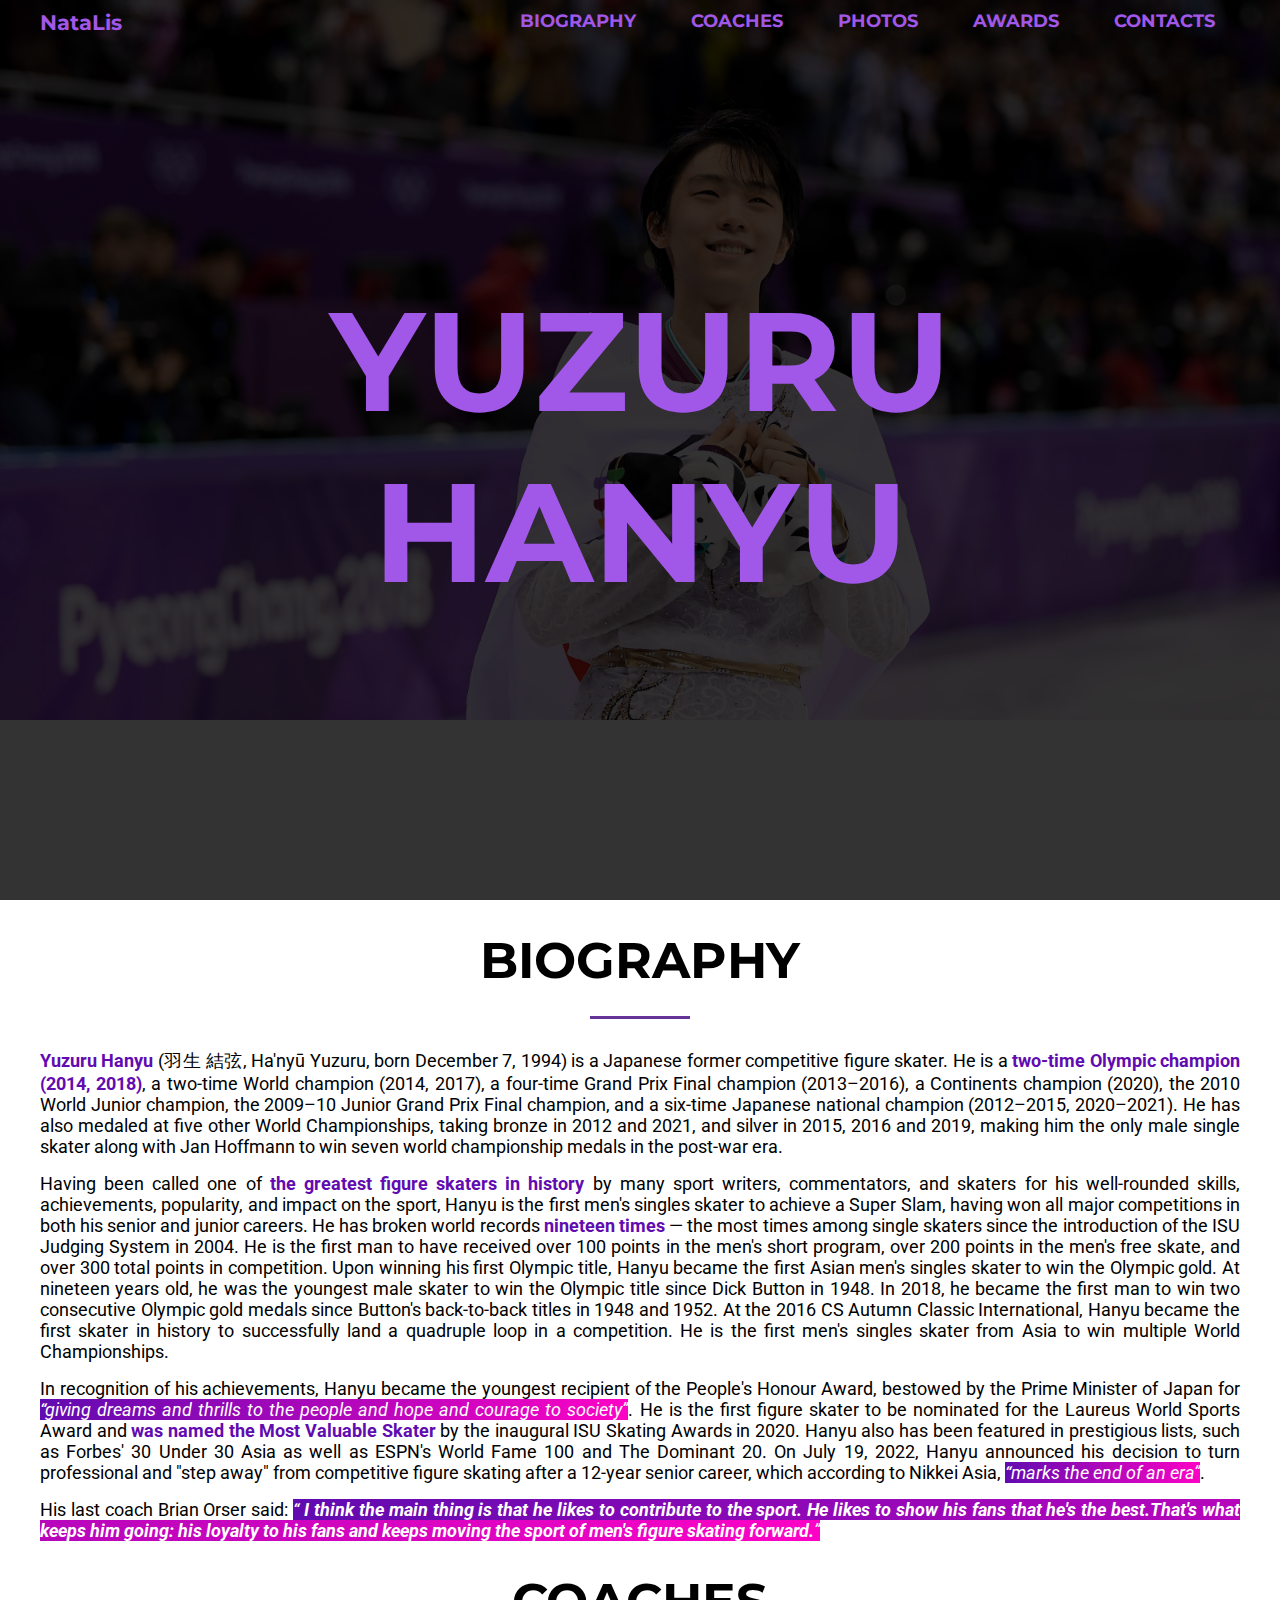
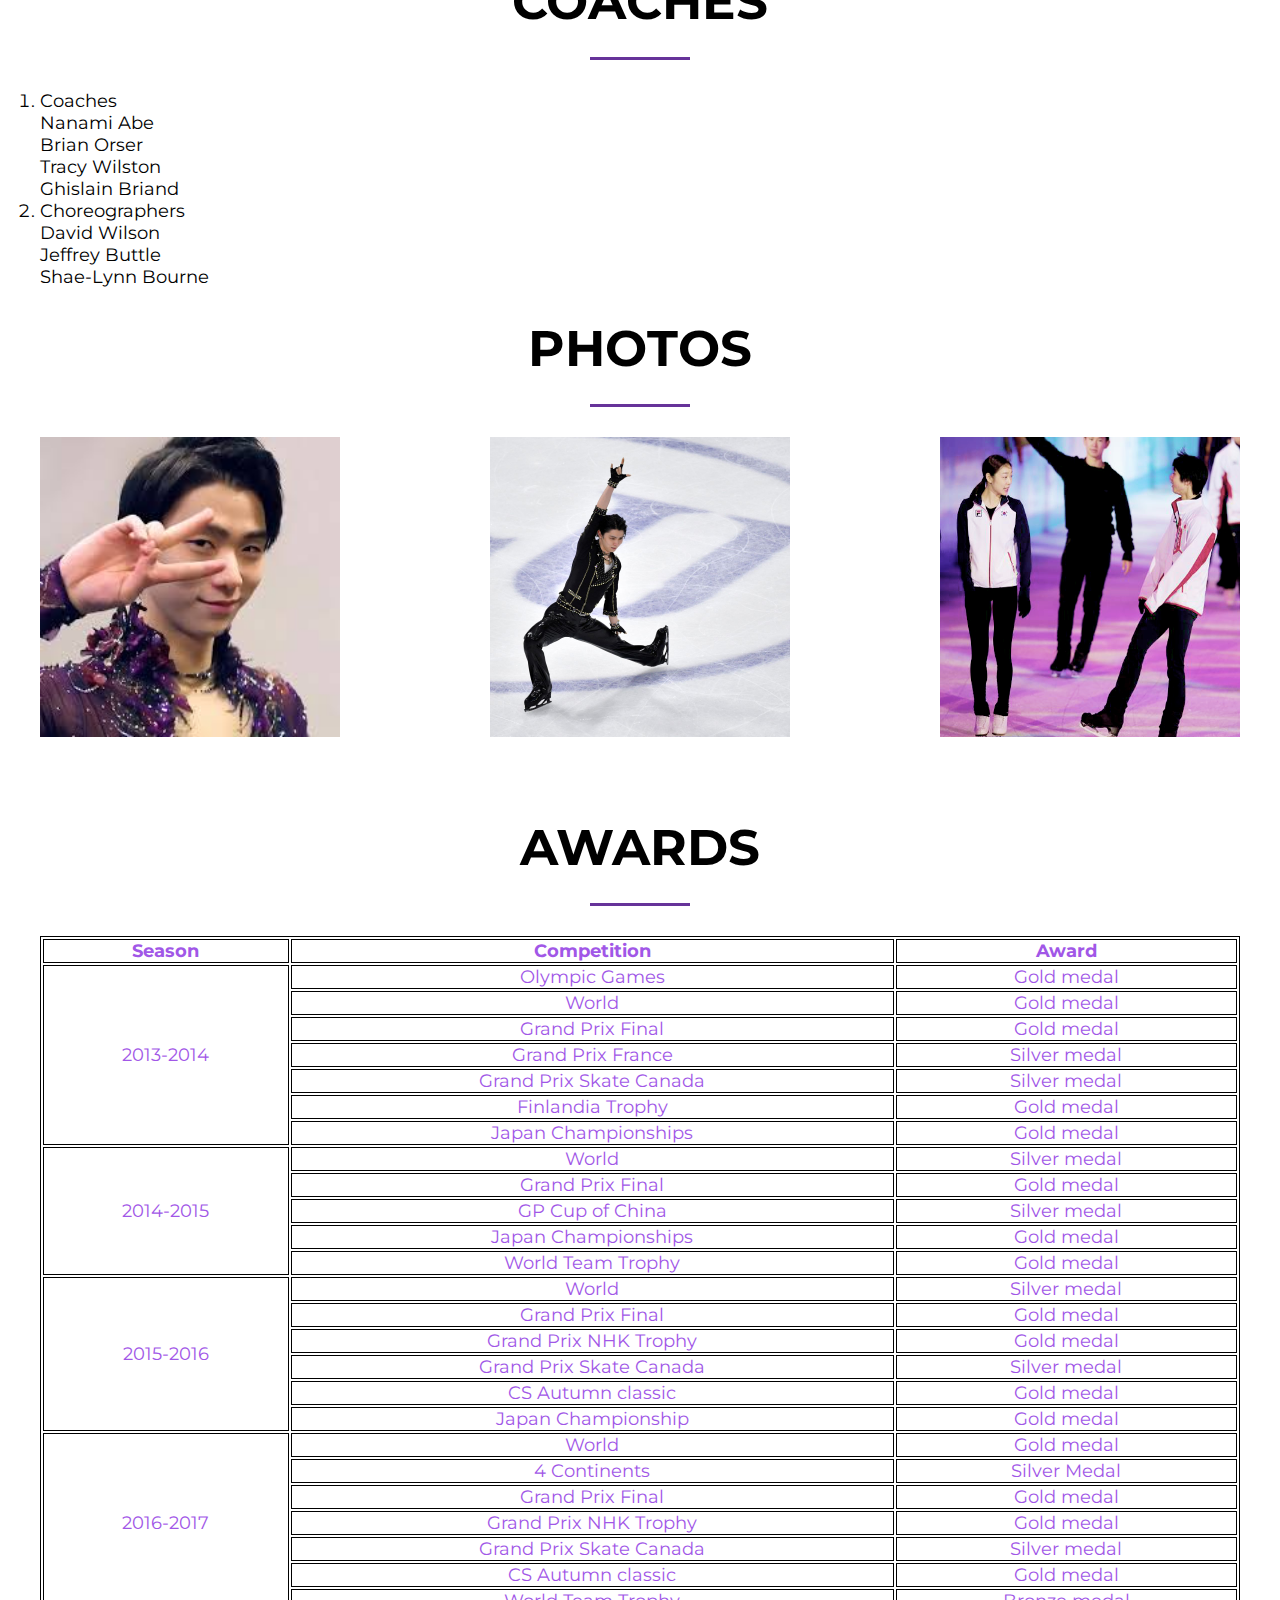
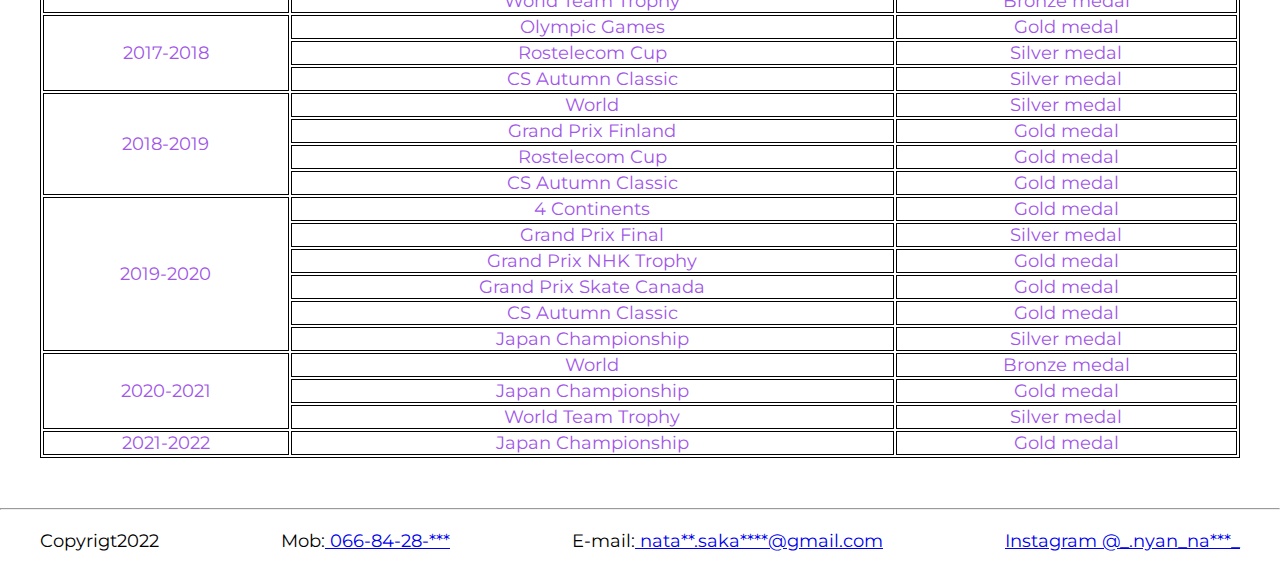
<file: index.html>
<!DOCTYPE html>
<html lang="en">
<head>
    <meta charset="UTF-8">
    <meta http-equiv="X-UA-Compatible" content="IE=edge">
    <meta name="viewport" content="width=device-width, initial-scale=1.0">

    <!-- ADD CSS-->
    <link rel="stylesheet" href="style.css">

    <!-- ADD GOOGLE FONTS-->
    <link href="https://fonts.googleapis.com/css2?family=Montserrat&family=Roboto&display=swap" rel="stylesheet">

    <!-- ADD ICONS LIBRARIES-->
    <link rel="stylesheet" href="https://unicons.iconscout.com/release/v4.0.0/css/line.css">

    <!--TITLE OF SITE-->
    <title>Yuzuru Hanyu</title>
</head>
<body>
    <!--HEADER WRAPPERS (ADDED FOR DESIGN)-->
    <section class="intro_wrapper">
        <div class="intro_block">

            <!-- <HEADER> -->
            <header class="header">

                <!-- ADD <DIV> WITH container CLASS FOR ADD SOME DESIGN IN FUTHER WORK-->
                <div class="container">

                    <!-- ADD <DIV> WITH header_inner CLASS FOR ADD SOME DESIGN IN FUTHER WORK -->
                   <div class="header_inner">

                    <!-- USE TITLE TEG <H3> FOR CREATING SOMETHING LIKE LOGO(DESIGN FEATURE)-->
                    <h3 class="logo">NataLis</h3>

                    <!-- ADD <NAV> FOR NAVIGATION-->
                    <nav class="header_nav">

                        <!-- USE <A> - LINK TEG , WHERE href ="..." IS THE LINK DIRECTORY (# + ID'S NAME)-->
                        <a href = "#biograhpy" class = "nav_link">Biography</a>
                        <a href = "#coaches" class = "nav_link">Coaches</a>
                        <a href = "#photos" class = "nav_link">Photos</a>
                        <a href = "#awards" class = "nav_link">Awards</a>
                        <a href = "#contacts" class = "nav_link">Contacts</a>
                    </nav>
                   </div>
                </div>
            </header>

            <!-- WORK WITH TITLE OF THIS  SECTION-->
            <div class="container">
                <div class="intro_title_cont">
                    <!--USE <H1> - TEG FOT MAIN TITLE-->
                    <h1 class="intro_title">Yuzuru  Hanyu</h1>
                </div>
            </div>
    
        </div>
    </section>

    <!--FIRST BLOCK-->
    <section class="first_block">
        <div class="container">
            <div class="section_title_container">

                <!--USE <H2> - TEG FOT TITLE, THAT LESS IMPORTANT THAN H1-->
                <!--HERE YOU CAN SEE ID = "BIOGRAPHY", THAT MEANS, WHEN YOU CLICK ON  <a href = "#biograhpy" class = "nav_link">Biography</a> YOU WILL GO HERE -->
                <h2 class="section_title" id="biograhpy">Biography</h2>
            </div>
            
            <!-- TEGS FOR TEXT FORMATING-->
            <!--tegs <mark>, <strong> = <b>, <em> = <i>  -->
            <!-- TEG <q></q> - FOR QUOTATION-->

                <!--<ARTICLE> - FOR TEXT AREA-->
            <article class="article">

                <!--<P> - TEG FOR PARAGRAPH-->
                <!--<SPAN> - TEG FOR INLINE TEXT-->
                


                <p><span class="specific_color">Yuzuru Hanyu </span>(羽生 結弦, Ha'nyū Yuzuru, born December 7, 1994) is a
                     Japanese former competitive figure skater. He is a<span class="specific_color"> two-time Olympic champion 
                    (2014, 2018)</span>, a two-time World champion (2014, 2017), a four-time Grand Prix Final
                    champion (2013–2016), a  Continents champion (2020), the 2010 World Junior champion,
                    the 2009–10 Junior Grand Prix Final champion, and a six-time Japanese national champion 
                    (2012–2015, 2020–2021). He has also medaled at five other World Championships, 
                    taking bronze in 2012 and 2021, and silver in 2015, 2016 and 2019, making him the
                    only male single skater along with Jan Hoffmann to win seven world championship medals 
                    in the post-war era. </p>
                <p>Having been called one of <span class="specific_color">the greatest figure skaters in history</span> by many sport writers,
                    commentators, and skaters for his well-rounded skills, achievements, popularity, and impact 
                    on the sport, Hanyu is the first men's singles skater to achieve a Super Slam, having won 
                    all major competitions in both his senior and junior careers. He has broken world records
                    <span class="specific_color">nineteen times</span> — the most times among single skaters since the introduction of the ISU Judging
                    System in 2004. He is the first man to have received over 100 points in the men's short
                    program, over 200 points in the men's free skate, and over 300 total points in competition. 
                    Upon winning his first Olympic title, Hanyu became the first Asian men's singles skater to 
                    win the Olympic gold. At nineteen years old, he was the youngest male skater to win the Olympic 
                    title since Dick Button in 1948. In 2018, he became the first man to win two consecutive Olympic 
                    gold medals since Button's back-to-back titles in 1948 and 1952. At the 2016 CS Autumn Classic 
                    International, Hanyu became the first skater in history to successfully land a quadruple loop in a 
                    competition. He is the first men's singles skater from Asia to win multiple World Championships.</p>
                
                <!--QUOTATION-->
                <p>In recognition of his achievements, Hanyu became the youngest recipient of the People's Honour Award,
                     bestowed by the Prime Minister of Japan for <mark><i><q>giving dreams and thrills to the people and hope and 
                     courage to society</q></i></mark>. He is the first figure skater to be nominated for the Laureus World Sports Award
                      and <span class="specific_color">was named the Most Valuable Skater</span> by the inaugural ISU Skating Awards in 2020. Hanyu also has been 
                      featured in prestigious lists, such as Forbes' 30 Under 30 Asia as well as ESPN's World Fame 100 and The 
                      Dominant 20. On July 19, 2022, Hanyu announced his decision to turn professional and "step away" from 
                      competitive figure skating after a 12-year senior career, which according to Nikkei Asia, <mark><em><q>marks the end
                    of an era</q></em></mark>.</p>


                <p>His last coach Brian Orser said: <mark><i><q><strong> I think the main thing is that he likes to contribute to the sport. 
                    He likes to show his fans that he's the best.That's what keeps him going: his loyalty to his fans and keeps
                    moving the sport of men's figure skating forward.</strong></q></i> </mark></p>
                

            </article>

        </div>


        <!--SECOND BLOCK-->
        <section class="second_block">
            <div class="container">
                <div class="section_title_container">
                    <h2 class="section_title" id="coaches">Coaches</h2>
                </div>

                <div class="section2_list">

                    <!--LIST -->
                    <!--<OL></OL> - FOR ORDERED LIST-->
                    <!--<UL></UL> - FOR INORDERED LIST-->
                    <!-- <LI></LI> FOR LIST OPTIONS-->
                    <ol>
                        <li>Coaches</li>
                        <ul>
                            <li><i class="uil uil-minus"></i>Nanami Abe</li>
                            <li><i class="uil uil-minus"></i>Brian Orser</li>
                            <li><i class="uil uil-minus"></i>Tracy Wilston</li>
                            <li><i class="uil uil-minus"></i>Ghislain Briand</li>
                        </ul>
                        <li>Choreographers</li>
                        <ul>
                            <li><i class="uil uil-minus"></i>David Wilson</li>
                            <li><i class="uil uil-minus"></i>Jeffrey Buttle</li>
                            <li><i class="uil uil-minus"></i> Shae-Lynn Bourne</li>
                        </ul>
                    </ol>
                </div>
            </div>
        </section>


        <!--THIRD BLOCK-->
        <!--PHOTOES-->
        <section class="third_block">
            <div class="container">
                <div class="section_title_container">
                    <h2 class="section_title" id="photos">Photos</h2>
                </div>

                <!--WE MAKE <DIV> WITH PHOTOS CLASS FOR WRAPPING ALL ELEMENTS THAT CONNECT TO PHOTO(FOR DESIGN)-->
                <div class="photos">

                    <!-- WE MAKE <DIV> WITH PHOTO CLASS THAT WILL HELP US TO HIDE SOME ELEMENTS(DESIGN)-->
                    <div class="photo">
                        <!-- DIV JUST FOR DESIGN -->
                        <div class="photo_background">

                            <!--TEXT THAT DESCRIBE THE PICTURE(0 LINKS, 1 LINKS OR 2)-->
                            <div class="photo_text">No links</div>

                            <!--USE TEG <IMG> FOR PHOTO INSERTION-->
                                <!--ATRIBUTE SRC USED FOR PICTURE DIRECTORY-->
                            <img src="pictures/photoblock1.jfif" alt="">
                        </div>
                    </div>


                    <!--ONE LINK IMAGE-->
                    <div class="photo">
                       <div class="photo_background">
                        <div class="photo_text">1 link</div>

                        <!--LINK FOR IMAGE-->
                        <a href="https://olympics.com/ru/video/hanyu-yuzuru-beijing2022-moments"  target="_blank">
                            <img src="pictures/photoblock2.jfif" alt="">
                        
                        </a>
                       </div>
                    </div>

                    <!--MULTI LINK IMAGE-->
                    <div class="photo">
                        <div class="photo_background">
                            <div class="photo_text">2 links</div>

                            <!-- USE ATTRIBUTE USEMAP AND WRITE # + MAP'S NAME-->
                            <img src="pictures/YUNYUZ.JPEG" alt="" usemap="#map_rect">

                            <!--MAP FOR MULTI LINKS-->
                            <map name="map_rect">

                                <!--INDICATE AREA FOR OUR MULTI LINKS IMAGE-->
                                <area shape="rect" coords="0,0,150,150" href="https://en.wikipedia.org/wiki/Yuna_Kim" alt="" target="_blank" class="left_corner">
                                <area shape="rect" coords="150,0, 300,150" href="https://pin.it/3i7PUiy" alt="" target="_blank" class="right_corner">
                            </map>
                        </div>
                    </div>
                    
                </div>



            </div>
        </section>


        <!--FOURTH BLOCK-->
        <section class="fourth_block">
            <div class="container">
                
                <div class="section_title_container">

                    
                    <h2 class="section_title" id="awards">Awards</h2>
                </div>


                <!--<TABLE> - TEG FOR TABLE-->
                <table class="section4_table">
                    <!--<tr> - TABLE ROW-->
                    <tr>
                        <!--<th> - TABLE HEAD(USE ONLY FOR FIRST ROW'S CEL)-->
                        <th>Season</th>
                        <th>Competition</th>
                        <th>Award</th>
                    </tr>
                    <tr>
                        <!--<td> - TABLE DATA (FOR CELS)-->
                            <!--ROWSPAN = "NUMBER" - FOR UNITING -->
                        <td rowspan="7">2013-2014</td>
                        <td>Olympic Games</td>
                        <td>Gold medal</td>
                    </tr>
                    <tr>
                        <td>World</td>
                        <td>Gold medal</td>
                    </tr>
                    <tr>
                        <td>Grand Prix Final</td>
                        <td>Gold medal</td>
                    </tr>
                    <tr>
                        <td>Grand Prix France</td>
                        <td>Silver medal</td>
                    </tr>
                    <tr>
                        <td>Grand Prix Skate Canada</td>
                        <td>Silver medal</td>
                    </tr>
                    <tr>
                        <td>Finlandia Trophy</td>
                        <td>Gold medal</td>
                    </tr>
                    <tr>
                        <td>Japan Championships</td>
                        <td>Gold medal</td>
                    </tr>
                    <tr>
                        <td rowspan="5">2014-2015</td>
                        <td>World</td>
                        <td>Silver medal</td>
                    </tr>
                    <tr>
                        <td>Grand Prix Final</td>
                        <td>Gold medal</td>
                    </tr>
                    <tr>
                        <td>GP Cup of China</td>
                        <td>Silver medal</td>
                    </tr>
                    <tr>
                        <td>Japan Championships</td>
                        <td>Gold medal</td>
                    </tr>
                    <tr>
                        <td>World Team Trophy</td>
                        <td>Gold medal</td>
                    </tr>
                    <tr>
                        <td rowspan="6">2015-2016</td>
                        <td>World</td>
                        <td>Silver medal</td>
                    </tr>
                    <tr>
                        <td>Grand Prix Final</td>
                        <td>Gold medal</td>
                    </tr>
                    <tr>
                        <td>Grand Prix NHK Trophy</td>
                        <td>Gold medal</td>
                    </tr>
                    <tr>
                        <td>Grand Prix Skate Canada</td>
                        <td>Silver medal</td>
                    </tr>
                    <tr>
                        <td>CS Autumn classic</td>
                        <td>Gold medal</td>
                    </tr>
                    <tr>
                        <td>Japan Championship</td>
                        <td>Gold medal</td>
                    </tr>
                    <tr>
                        <td rowspan="7">2016-2017</td>
                        <td>World</td>
                        <td>Gold medal</td>
                    </tr>
                    <tr>
                        <td>4 Continents</td>
                        <td>Silver Medal</td>
                    </tr>
                    <tr>
                        <td>Grand Prix Final</td>
                        <td>Gold medal</td>
                    </tr>
                    <tr>
                        <td>Grand Prix NHK Trophy</td>
                        <td>Gold medal</td>
                    </tr>
                    <tr>
                        <td>Grand Prix Skate Canada</td>
                        <td>Silver medal</td>
                    </tr>
                    <tr>
                        <td>CS Autumn classic</td>
                        <td>Gold medal</td>
                    </tr>
                    <tr>
                        <td>World Team Trophy</td>
                        <td>Bronze medal</td>
                    </tr>
                    <tr>
                        <td rowspan="3">2017-2018</td>
                        <td>Olympic Games</td>
                        <td>Gold medal</td>
                    </tr>
                    <tr>
                        <td>Rostelecom Cup</td>
                        <td>Silver medal</td>
                    </tr>
                    <tr>
                        <td>CS Autumn Classic</td>
                        <td>Silver medal</td>
                    </tr>
                    <tr>
                        <td rowspan="4">2018-2019</td>
                        <td>World</td>
                        <td>Silver medal</td>
                    </tr>
                    <tr>
                        <td>Grand Prix Finland</td>
                        <td>Gold medal</td>
                    </tr>
                    <tr>
                        <td>Rostelecom Cup</td>
                        <td>Gold medal</td>
                    </tr>
                    <tr>
                        <td>CS Autumn Classic</td>
                        <td>Gold medal</td>
                    </tr>
                    <tr>
                        <td rowspan="6">2019-2020</td>
                        <td>4 Continents</td>
                        <td>Gold medal</td>
                    </tr>
                    <tr>
                        <td>Grand Prix Final</td>
                        <td>Silver medal</td>
                    </tr>
                    <tr>
                        <td>Grand Prix NHK Trophy</td>
                        <td>Gold medal</td>
                    </tr>
                    <tr>
                        <td>Grand Prix Skate Canada</td>
                        <td>Gold medal</td>
                    </tr>
                    <tr>
                        <td>CS Autumn Classic</td>
                        <td>Gold medal</td>
                    </tr>
                    <tr>
                        <td>Japan Championship</td>
                        <td>Silver medal</td>
                    </tr>
                    <tr>
                        <td rowspan="3">2020-2021</td>
                        <td>World</td>
                        <td>Bronze medal</td>
                    </tr>
                    <tr>
                        <td>Japan Championship</td>
                        <td>Gold medal</td>
                    </tr>
                    <tr>
                        <td>World Team Trophy</td>
                        <td>Silver medal</td>
                    </tr>
                    <tr>
                        <td>2021-2022</td>
                        <td>Japan Championship</td>
                        <td>Gold medal</td>
                    </tr>
                </table>

            </div>
        </section>

        <!--FOOTER-->
        <hr>
        <footer class="footer" id="contacts">
            <div class="container">
                <div class="footer_cont">
                    <div class="footer_section">Copyrigt2022</div>


                    <!--LINK FOR TEL:<a href="tel:NUMBER"> -->
                    <div class="footer_section">Mob:<a href="tel:0668428577"> 066-84-28-***</a></div>


                    <!--LINK FOR MAIL  <a href="mailto:adress@gmail">-->
                    <div class="footer_section">E-mail:<a href="mailto:"> nata**.saka****@gmail.com</a></div>

                    <!--FOR INSTAGRAM AND TELEGRAM WE USE LINK WITHOUT ANY SPECIAL WORDS-->
                    <div class="footer_section"><a href="#">Instagram @_.nyan_na***_</a></div>
                </div>

            </div>
        </footer>
    </section>
    
</body>
</html>
</file>
<file: style.css>
/*font-family: 'Montserrat', sans-serif;*/
/*font-family: 'Roboto', sans-serif;*/

/*DEFAULT SETTINGS*/
*{
    box-sizing: border-box;
    padding: 0;
    margin: 0;
}
body{
    padding: 0;
    font-family: 'Montserrat', sans-serif;
    font-size: 18px;
    
}
.container{
    max-width: 1200px;
    width: 100%;
    margin: 0 auto;
    position: relative;
}
.intro_block{
    background: rgba(0, 0, 0, .8);
    z-index: 1000;
    height: 100vh;
    display: flex;
    flex-direction: column;
    justify-content: center;
}
.intro_wrapper{
    height: 100vh;
    background: url("pictures/yh3.jfif");
    background-size: 100%;
    background-repeat: no-repeat;
    position: relative;
}

.intro_title{
    text-transform:uppercase;
    color: rgb(161, 87, 231);
    font-size: 140px;
    text-align: center;
    display: flex;
    flex-direction: column;
    justify-content: center;

}
.intro_title_cont{
    width: 980px;
    height: 350px;
    margin: 0 auto;
}


/*HEADER*/

.header{
    top: 10px;
    left: 0;
    right: 0;
    width: 100%;
    text-align: center; 
    position: absolute;
    z-index: 1000;
}
.header_inner{
    display: flex;
    justify-content: space-between;
}
.logo{
    color: rgb(161, 87, 231);
}
.header_nav{
    text-transform: uppercase;
    font-weight: bold;
    
}
.nav_link{
    text-decoration: none;
    color: rgb(161, 87, 231);
    transition: color .2s linear;
    position: relative;

    vertical-align: top;
    display: inline-block;
    margin: 0 25px;
}

.nav_link:hover{
    color: rgb(253, 2, 198);
}

.nav_link:after{
    position: absolute;
    content: "";
    width: 100%;
    background-color: rgb(253, 2, 198);
    height: 2px;
    display: block;
    left: 0;
    z-index: 1;
    top: 100%;
    opacity: 0;
    transition: opacity .2s linear;
}

.nav_link:hover:after{
    opacity: 1;
} 


/*SECTION 1*/

.first_block{
    /*background: url("../first lab/pictures/first_section.jpeg");*/
    height: 100vh;

}
.section_title_container{
    margin: 30px auto;
}
.section_title{
    text-transform: uppercase;
    font-size: 50px;
    text-align: center;
}
.section_title:after{
    content: "";
    width: 100px;
    height: 3px;
    background: rebeccapurple;
    display: block;
    top: 100%;
    margin: 25px auto 0;
}

.article{
    font-family: 'Roboto', sans-serif;
    text-align: justify;
}
.specific_color{
    font-weight: bolder;
    color:rgb(97, 11, 176);
}

mark{
    background: linear-gradient(to right, rgb(97, 11, 176), rgb(253, 2, 198));
    color: white;
}

/*section2*/

.section2_list ul{
    list-style: none;

}

/*SECTION 3*/
.photos{
    display: flex;
    justify-content: space-between;
}
.photo img{
    width: 300px;
    height: 300px;
    display: block;
    transition: opacity .3s linear;
}
.photo{
    overflow: hidden;
}
.photo:hover img{
    opacity: .2;
}

.photo_background{
    background: linear-gradient(to right, rgb(97, 11, 176), rgb(253, 2, 198));
    display: block;
    position: relative;
}

.photo_text{
    position: absolute;
    top: 50%;
    transform: translateY(-50%);
    color: white;
    font-weight: 700;
    font-size: 20px;
    left: 50%;
    transform: translateX(-50%);
    opacity: 0;
}
.photo:hover .photo_text{
    opacity: 1;
}




/*SECTION4 */
.fourth_block{
    padding: 50px 0;
}
.section4_table, tr, th, td{
    border: black solid 1px;
    text-align: center;
    color: rgb(161, 87, 231);
}

.section4_table{
    width: 100%;
}

/*FOOTER*/
.footer{
    padding-top: 10px;
    margin-top: 10px;
    padding-bottom: 20px;

}
.footer_cont{
    display: flex;
    justify-content: space-between;
}

/*SCROLL BAR*/
::-webkit-scrollbar{
    width: 0;
}
p{
    display: block;
    margin-bottom: 16px;
}
</file>
